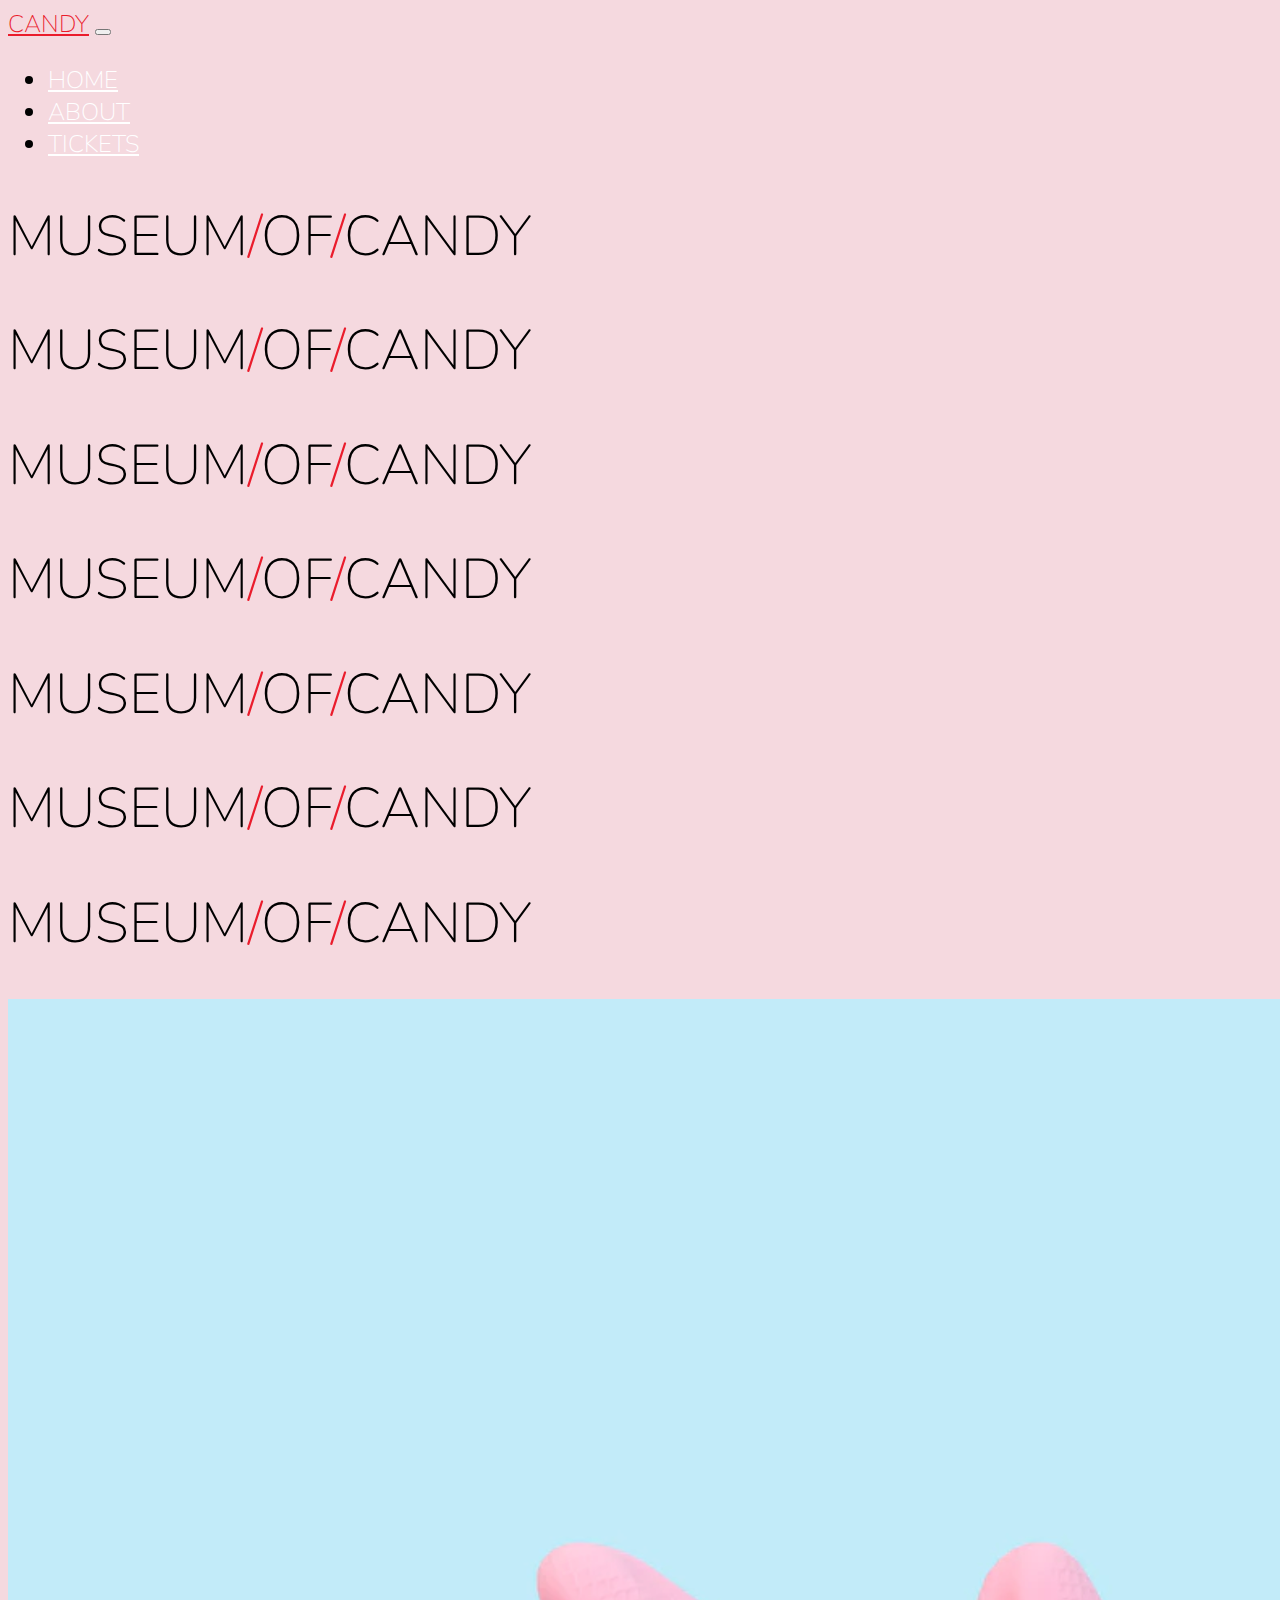
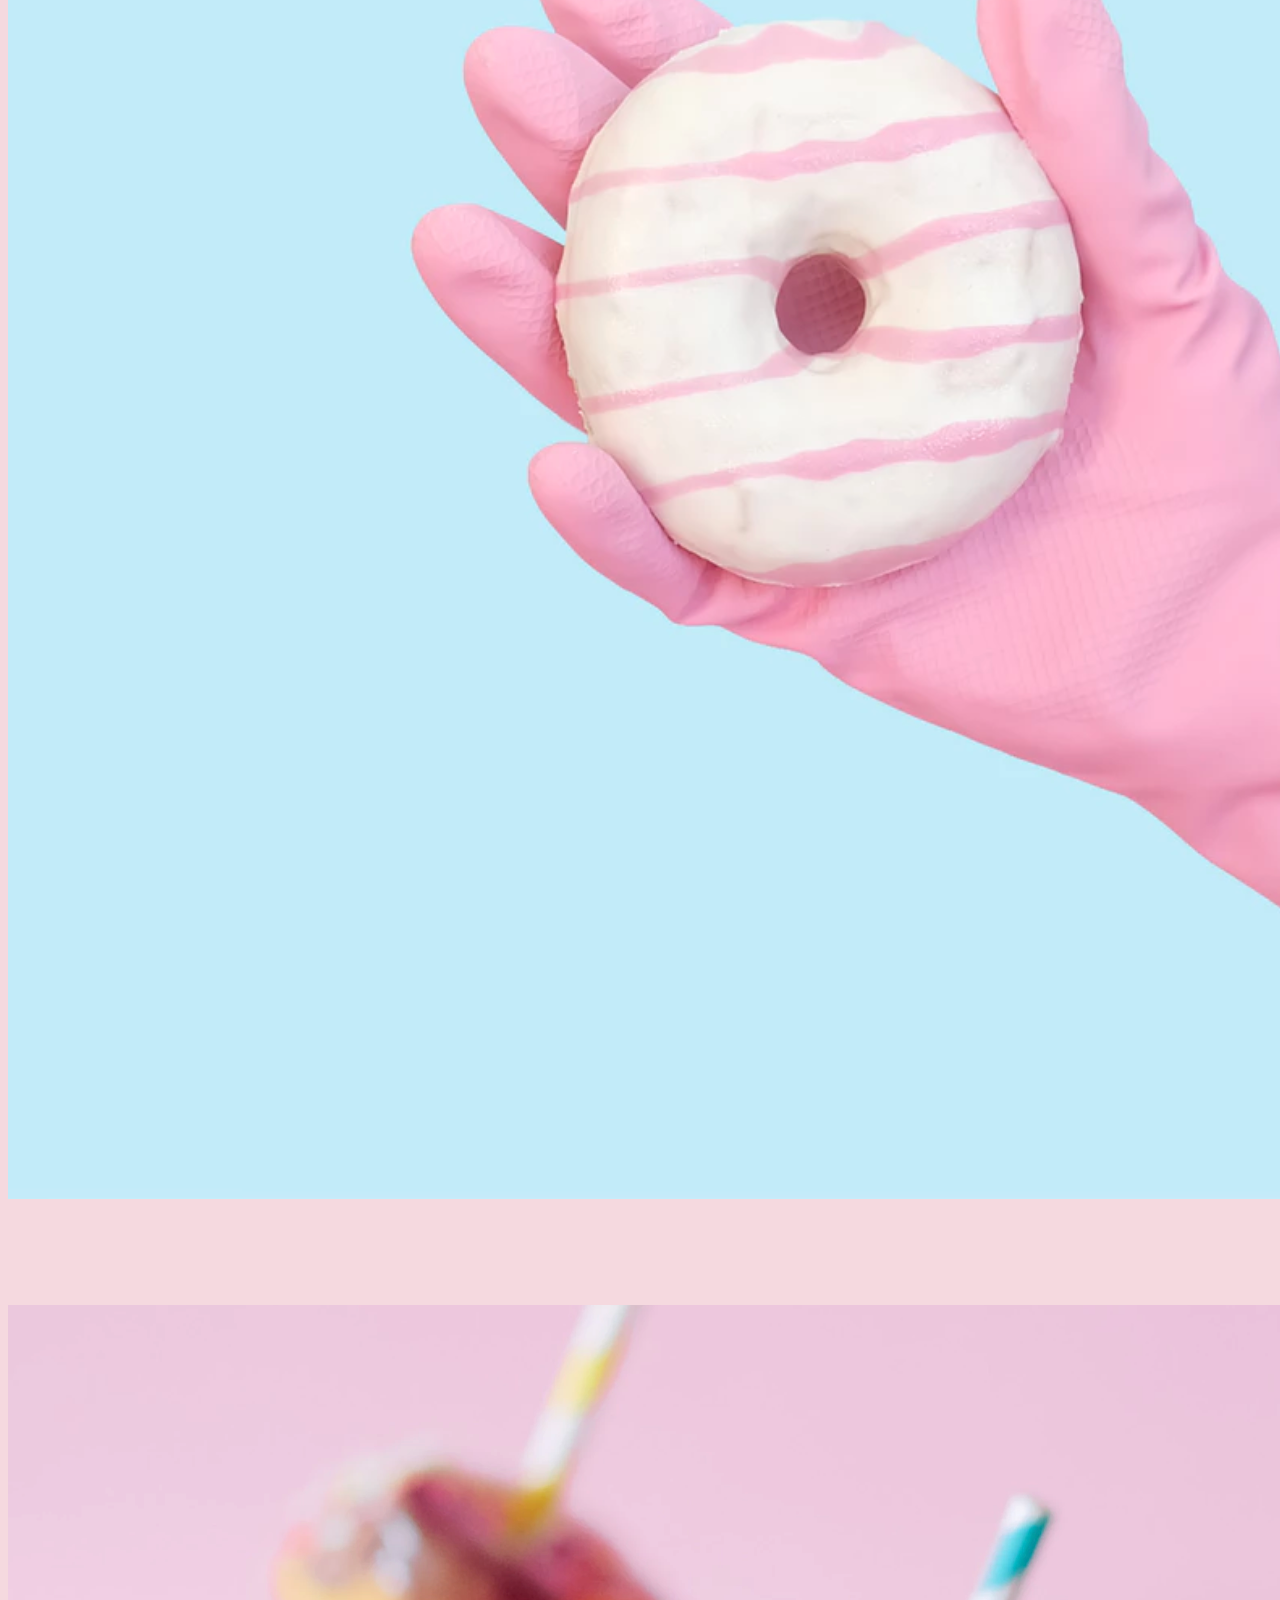
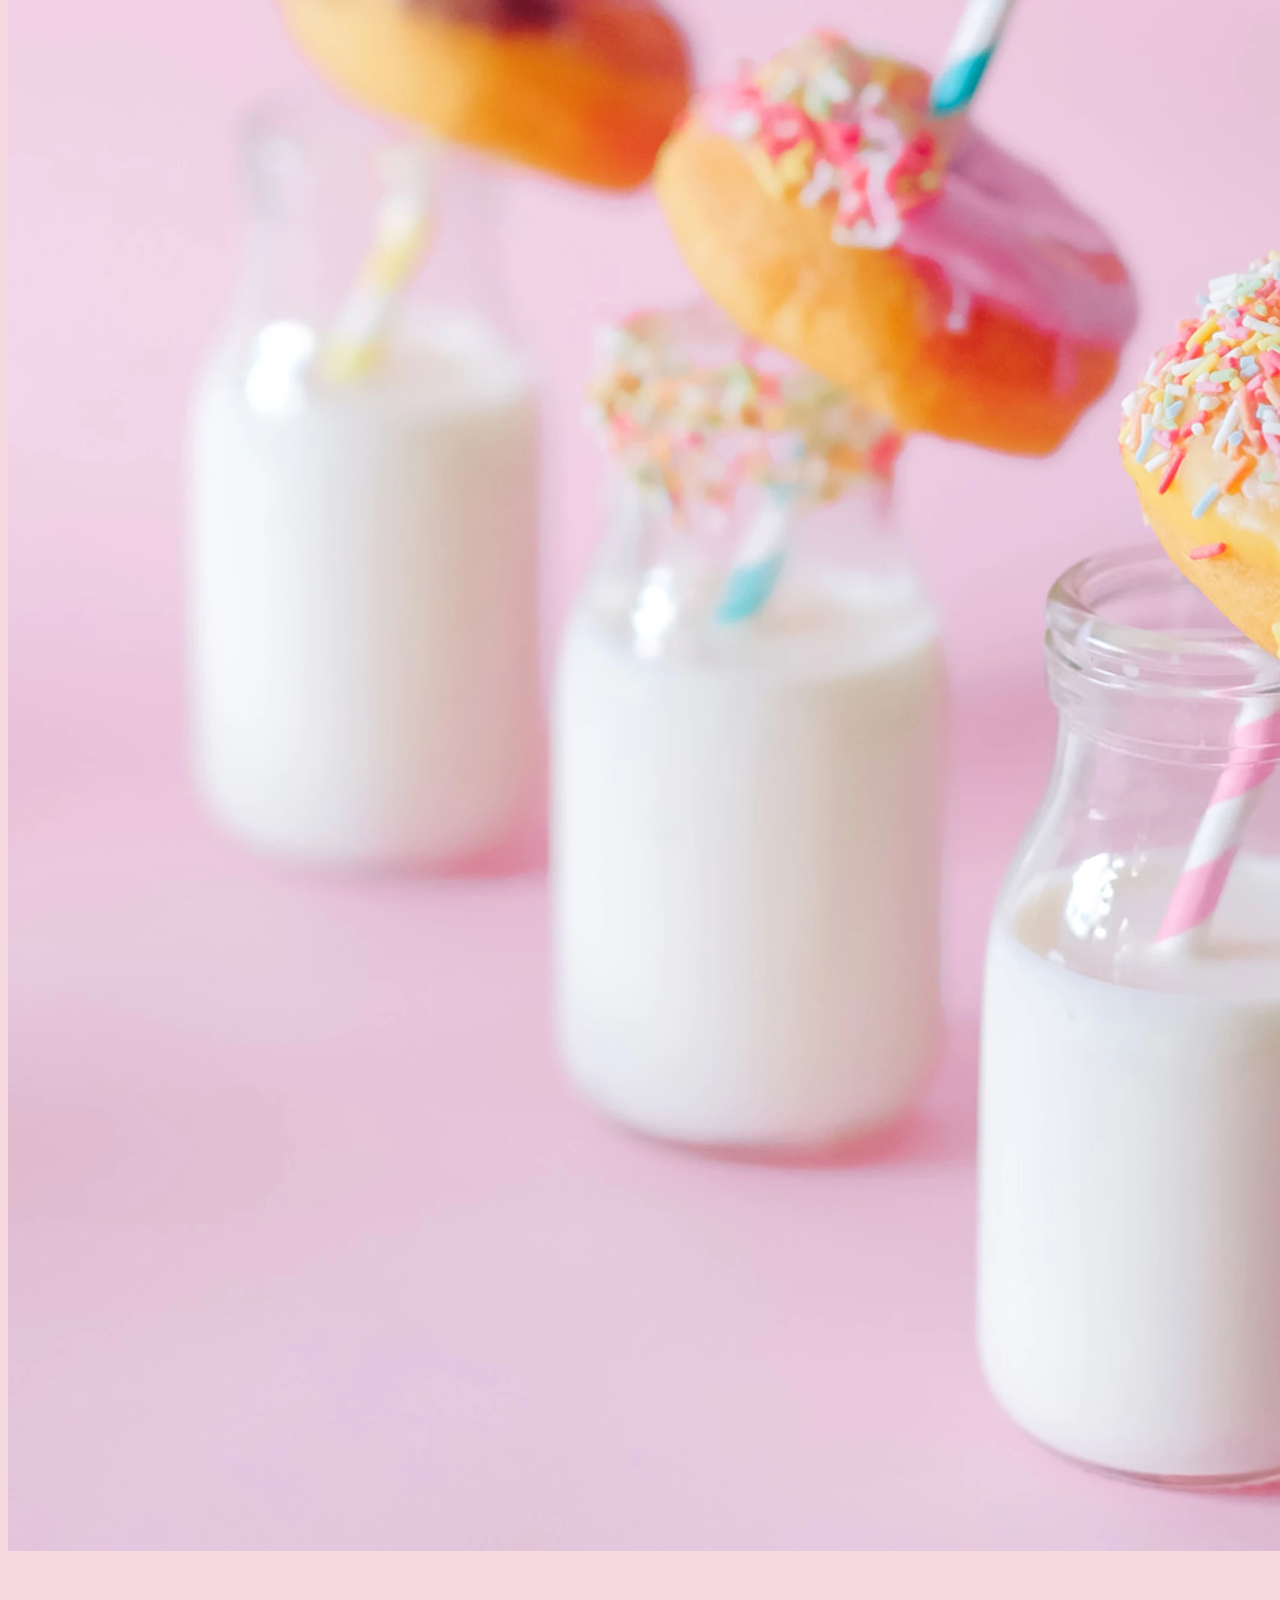
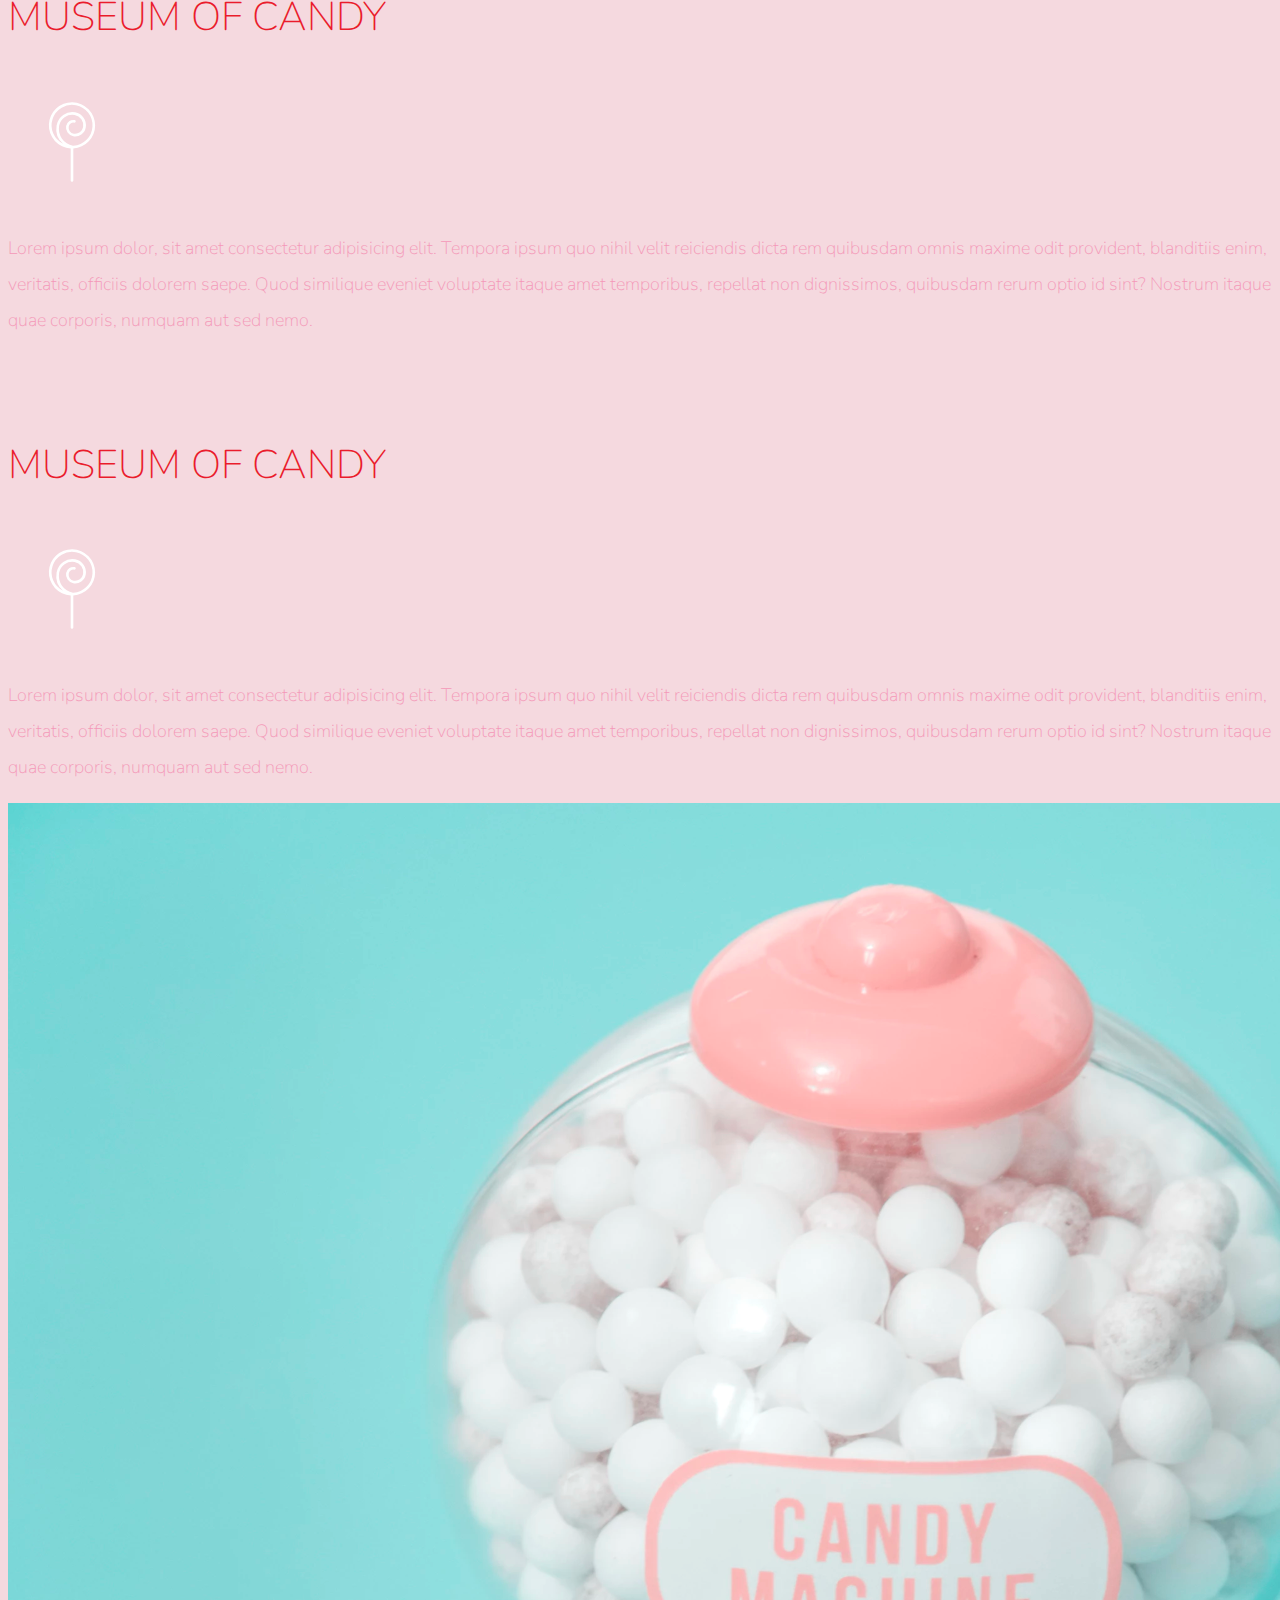
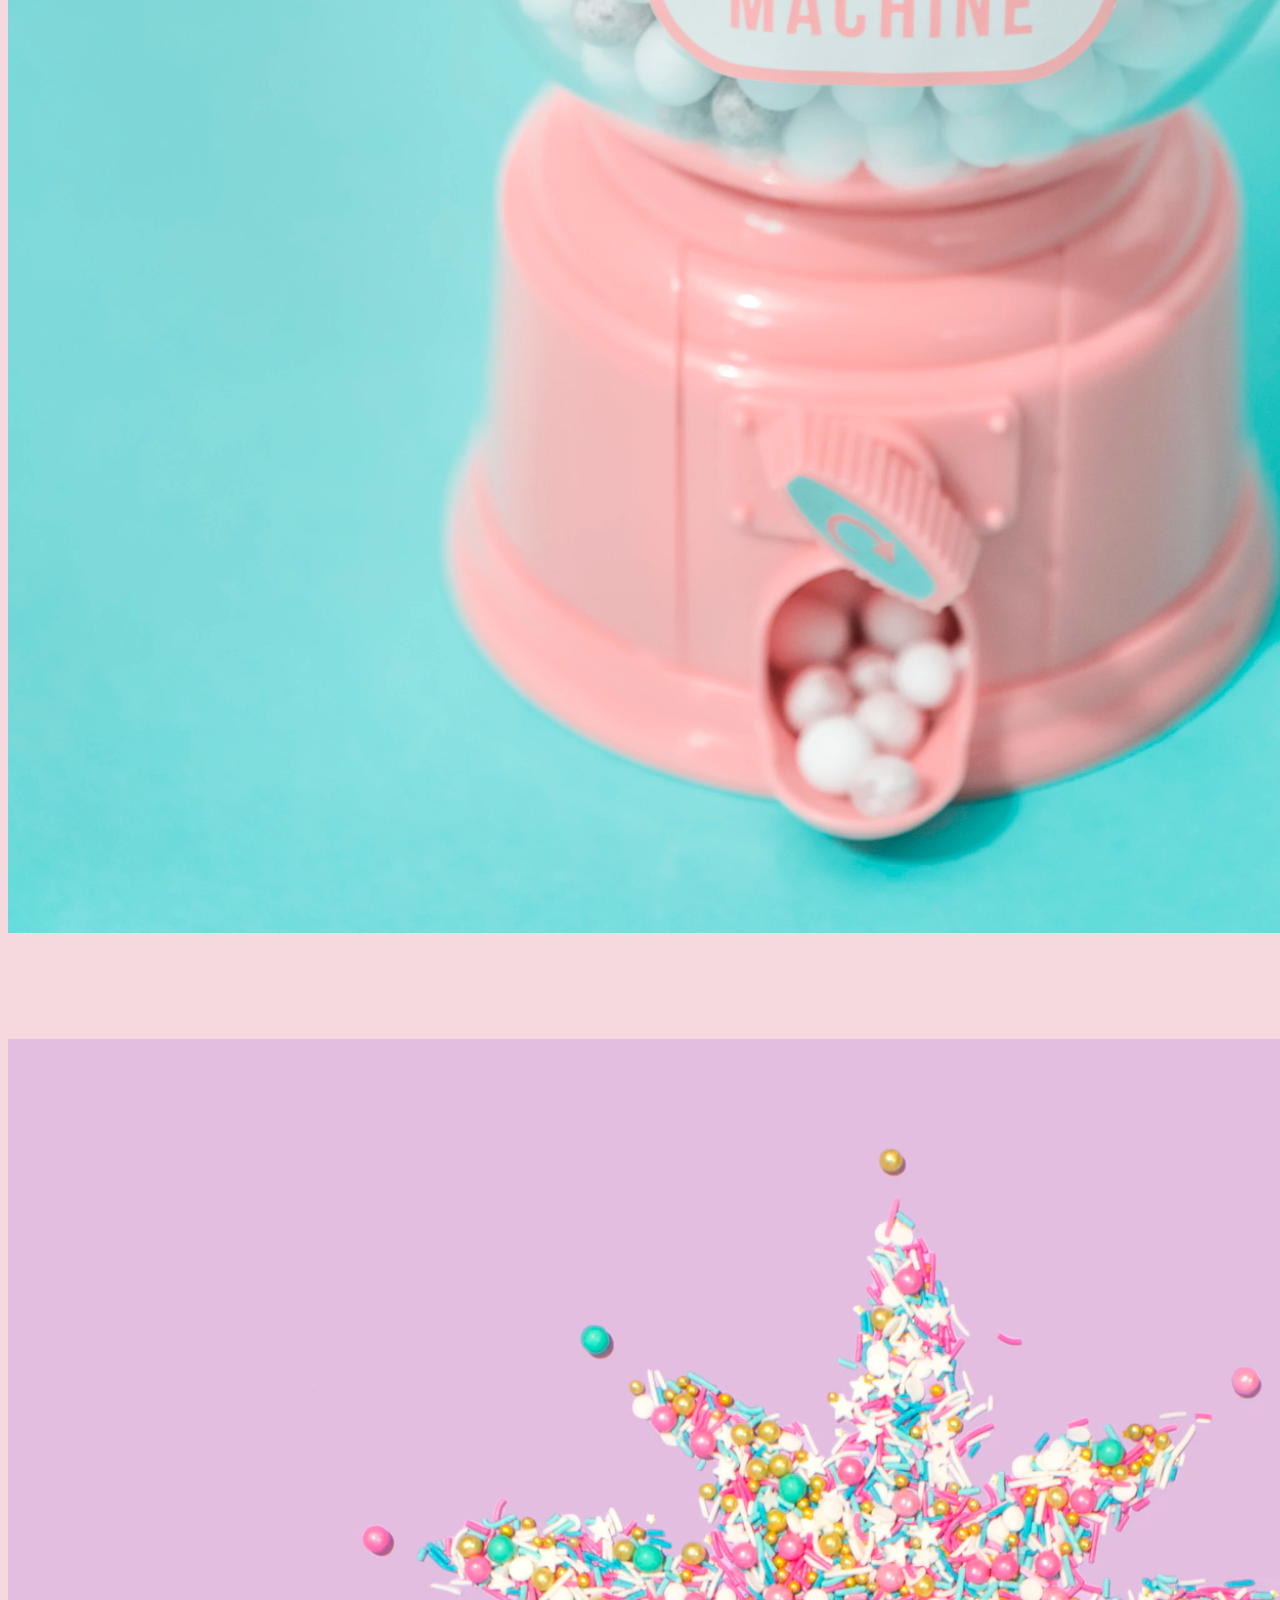
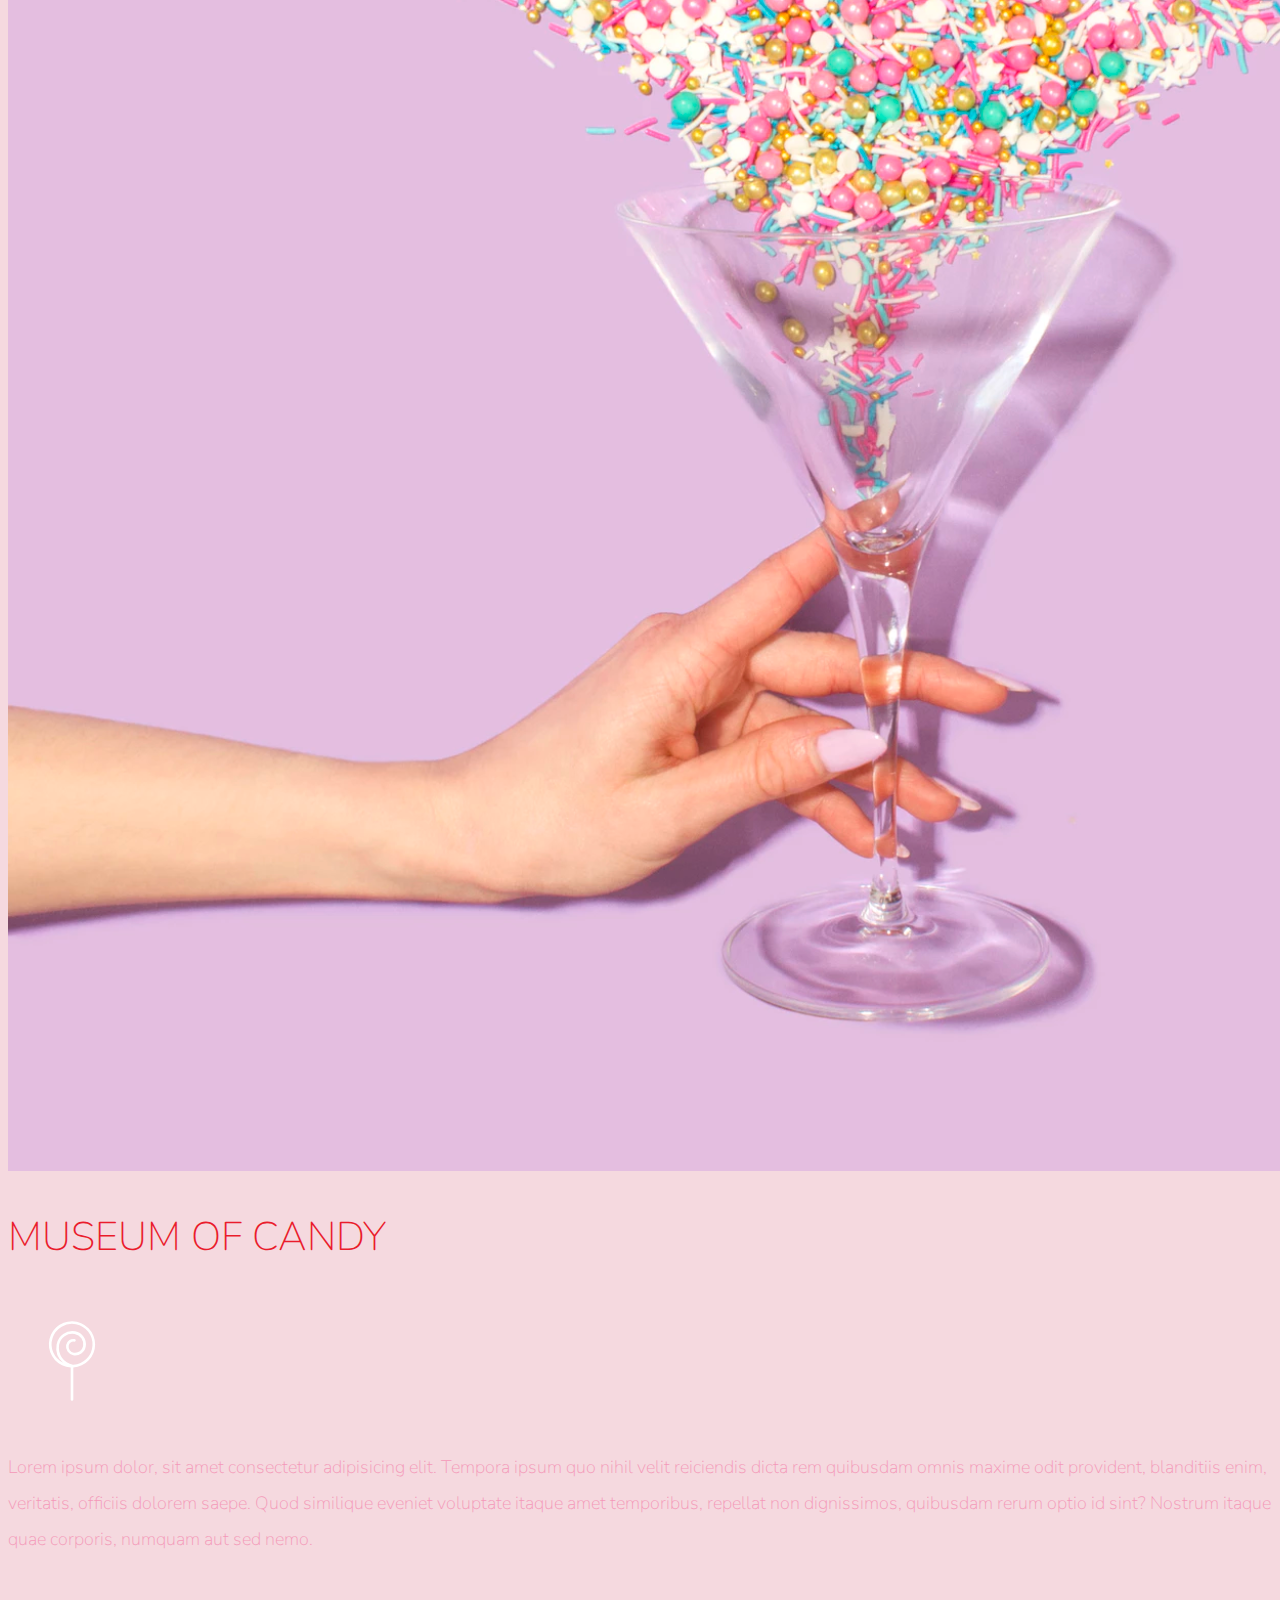
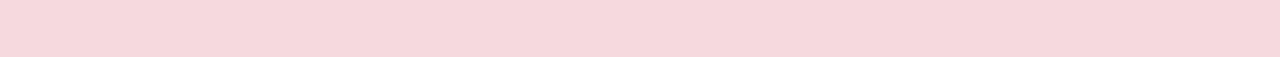
<file: Museum of candy/index.html>
<!DOCTYPE html>
<html lang="en">
  <head>
    <!-- Required meta tags -->
    <meta charset="utf-8" />
    <meta
      name="viewport"
      content="width=device-width, initial-scale=1, shrink-to-fit=no"
    />

    <!-- Google Font -->
    <link
      href="https://fonts.googleapis.com/css?family=Nunito:200,300,400,700"
      rel="stylesheet"
    />

    <!-- Bootstrap CSS -->
    <link
      href="https://cdn.jsdelivr.net/npm/bootstrap@5.1.3/dist/css/bootstrap.min.css"
      rel="stylesheet"
      integrity="sha384-1BmE4kWBq78iYhFldvKuhfTAU6auU8tT94WrHftjDbrCEXSU1oBoqyl2QvZ6jIW3"
      crossorigin="anonymous"
    />

    <!-- Custom CSS -->
    <link rel="stylesheet" href="app.css" />

    <title>Museum of Candy</title>
  </head>

  <body>
    <nav
      id="mainNavbar"
      class="navbar navbar-dark navbar-expand-md py-0 fixed-top"
    >
      <div class="container-fluid">
        <a href="/" class="navbar-brand">CANDY</a>
        <button
          class="navbar-toggler"
          data-bs-toggle="collapse"
          data-bs-target="#navLinks"
          aria-label="toggle navigation"
        >
          <span class="navbar-toggler-icon"></span>
        </button>
        <div class="collapse navbar-collapse" id="navLinks">
          <ul class="navbar-nav">
            <li class="nav-item">
              <a href="#" class="nav-link">HOME</a>
            </li>
            <li class="nav-item">
              <a href="#" class="nav-link">ABOUT</a>
            </li>
            <li class="nav-item">
              <a href="#" class="nav-link">TICKETS</a>
            </li>
          </ul>
        </div>
      </div>
    </nav>

    <section class="container-fluid px-0">
      <div class="row align-items-center content">
        <div class="col-lg-6">
          <div
            id="headingGroup"
            class="text-white text-center d-none d-lg-block"
          >
            <h1>Museum<span>/</span>Of<span>/</span>Candy</h1>
            <h1>Museum<span>/</span>Of<span>/</span>Candy</h1>
            <h1>Museum<span>/</span>Of<span>/</span>Candy</h1>
            <h1>Museum<span>/</span>Of<span>/</span>Candy</h1>
            <h1>Museum<span>/</span>Of<span>/</span>Candy</h1>
            <h1>Museum<span>/</span>Of<span>/</span>Candy</h1>
            <h1>Museum<span>/</span>Of<span>/</span>Candy</h1>
          </div>
        </div>
        <div class="col-lg-6">
          <img class="img-fluid" src="imgs/hand2.png" alt="hand" />
        </div>
      </div>
    </section>

    <section class="container-fluid px-0">
      <div class="row align-items-center content">
        <div class="col-md-6 order-2 order-md-1">
          <img class="img-fluid" src="imgs/milk.png" alt="milk" />
        </div>
        <div class="col-md-6 text-center order-1 order-md-2">
          <div class="row justify-content-center">
            <div class="col-10 col-lg-8 blurb mb-5 mb-md-0">
              <h2>MUSEUM OF CANDY</h2>
              <img
                class="d-none d-lg-inline"
                src="imgs/lolli_icon.png"
                alt="loli"
              />
              <p class="lead">
                Lorem ipsum dolor, sit amet consectetur adipisicing elit.
                Tempora ipsum quo nihil velit reiciendis dicta rem quibusdam
                omnis maxime odit provident, blanditiis enim, veritatis,
                officiis dolorem saepe. Quod similique eveniet voluptate itaque
                amet temporibus, repellat non dignissimos, quibusdam rerum optio
                id sint? Nostrum itaque quae corporis, numquam aut sed nemo.
              </p>
            </div>
          </div>
        </div>
      </div>

      <div class="row align-items-center content">
        <div class="col-md-6 text-center">
          <div class="row justify-content-center">
            <div class="col-10 col-lg-8 blurb mb-5 mb-md-0">
              <h2>MUSEUM OF CANDY</h2>
              <img
                class="d-none d-lg-inline"
                src="imgs/lolli_icon.png"
                alt="loli"
              />
              <p class="lead">
                Lorem ipsum dolor, sit amet consectetur adipisicing elit.
                Tempora ipsum quo nihil velit reiciendis dicta rem quibusdam
                omnis maxime odit provident, blanditiis enim, veritatis,
                officiis dolorem saepe. Quod similique eveniet voluptate itaque
                amet temporibus, repellat non dignissimos, quibusdam rerum optio
                id sint? Nostrum itaque quae corporis, numquam aut sed nemo.
              </p>
            </div>
          </div>
        </div>
        <div class="col-md-6">
          <img class="img-fluid" src="imgs/gumball.png" alt="milk" />
        </div>
      </div>

      <div class="row align-items-center content">
        <div class="col-md-6 order-2 order-md-1">
          <img class="img-fluid" src="imgs/sprinkles.png" alt="milk" />
        </div>
        <div class="col-md-6 text-center order-1 order-md-2">
          <div class="row justify-content-center">
            <div class="col-10 col-lg-8 blurb mb-5 mb-md-0">
              <h2>MUSEUM OF CANDY</h2>
              <img
                class="d-none d-lg-inline"
                src="imgs/lolli_icon.png"
                alt="loli"
              />
              <p class="lead">
                Lorem ipsum dolor, sit amet consectetur adipisicing elit.
                Tempora ipsum quo nihil velit reiciendis dicta rem quibusdam
                omnis maxime odit provident, blanditiis enim, veritatis,
                officiis dolorem saepe. Quod similique eveniet voluptate itaque
                amet temporibus, repellat non dignissimos, quibusdam rerum optio
                id sint? Nostrum itaque quae corporis, numquam aut sed nemo.
              </p>
            </div>
          </div>
        </div>
      </div>
    </section>

    <!-- Optional JavaScript -->
    <!-- jQuery first, then Popper.js, then Bootstrap JS -->
    <script
      src="https://cdn.jsdelivr.net/npm/bootstrap@5.1.3/dist/js/bootstrap.bundle.min.js"
      integrity="sha384-ka7Sk0Gln4gmtz2MlQnikT1wXgYsOg+OMhuP+IlRH9sENBO0LRn5q+8nbTov4+1p"
      crossorigin="anonymous"
    ></script>
    <script
      src="https://code.jquery.com/jquery-3.6.0.min.js"
      integrity="sha256-/xUj+3OJU5yExlq6GSYGSHk7tPXikynS7ogEvDej/m4="
      crossorigin="anonymous"
    ></script>

    <script>
      $(function () {
        $(document).scroll(function () {
          var $nav = $("#mainNavbar");
          $nav.toggleClass("scrolled", $(this).scrollTop() > $nav.height());
        });
      });
    </script>
  </body>
</html>
</file>
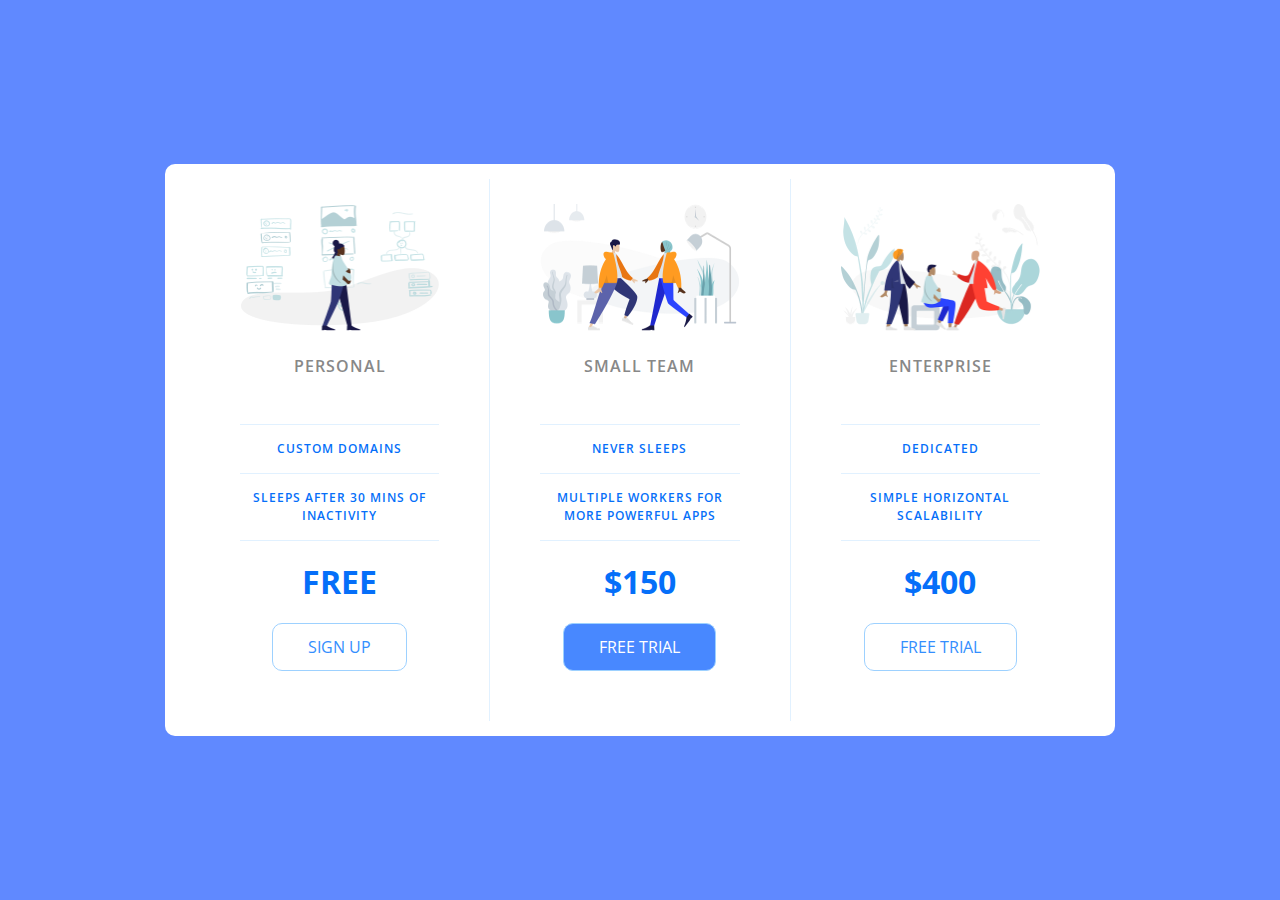
<file: PriceTable/index.html>
<!DOCTYPE html>
<html lang="en">

<head>
    <meta charset="UTF-8">
    <meta name="viewport" content="width=device-width, initial-scale=1.0">
    <title>Price Tiers</title>
    <link rel="stylesheet" href="https://fonts.googleapis.com/css?family=Open+Sans:400,600,700">
    <link rel="stylesheet" href="app.css">
</head>

<body>
    <div class="panel pricing-table">

        <div class="pricing-plan">
            <img src="icons/icon1.png" alt="" class="pricing-img">
            <h2 class="pricing-header">Personal</h2>
            <ul class="pricing-features">
                <li class="pricing-features-item">Custom domains</li>
                <li class="pricing-features-item">Sleeps after 30 mins of inactivity</li>
            </ul>
            <span class="pricing-price">Free</span>
            <a href="#/" class="pricing-button">Sign up</a>
        </div>

        <div class="pricing-plan">
            <img src="icons/icon2.png" alt="" class="pricing-img">
            <h2 class="pricing-header">Small team</h2>
            <ul class="pricing-features">
                <li class="pricing-features-item">Never sleeps</li>
                <li class="pricing-features-item">Multiple workers for more powerful apps</li>
            </ul>
            <span class="pricing-price">$150</span>
            <a href="#/" class="pricing-button is-featured">Free trial</a>
        </div>

        <div class="pricing-plan">
            <img src="icons/icon3.png" alt="" class="pricing-img">
            <h2 class="pricing-header">Enterprise</h2>
            <ul class="pricing-features">
                <li class="pricing-features-item">Dedicated</li>
                <li class="pricing-features-item">Simple horizontal scalability</li>
            </ul>
            <span class="pricing-price">$400</span>
            <a href="#/" class="pricing-button">Free trial</a>
        </div>

    </div>

</body>

</html>
</file>
<file: Museum of candy/app.css>
body {
  background-color: #f5d9df;
  font-family: "Nunito";
}

.content {
  margin-bottom: 100px;
}

#mainNavbar {
  font-size: 1.5rem;
  font-weight: 100;
}

#mainNavbar .nav-link {
  color: white;
}

#mainNavbar .nav-link:hover {
  color: #ea1c2c;
}

#mainNavbar .navbar-brand {
  color: #ea1c2c;
  font-size: 1.5rem;
}

#headingGroup h1 {
  text-transform: uppercase;
  font-weight: 100;
  font-size: 3.5rem;
}

#headingGroup span {
  color: #ea1c2c;
}

.blurb h2 {
  color: #ea1c2c;
  font-weight: 100;
  font-size: 2.5rem;
}

.blurb p {
  color: #f498b8;
  font-weight: 100;
  font-size: 1.125rem;
  line-height: 2;
}

.navbar.scrolled {
  background: rgb(222, 192, 222);
  transition: background 500ms;
}

@media (max-width: 1200px) {
  #headingGroup h1 {
    font-size: 3rem;
  }
}
</file>
<file: PriceTable/app.css>
html,
body,
div,
span,
applet,
object,
iframe,
h1,
h2,
h3,
h4,
h5,
h6,
p,
blockquote,
pre,
a,
abbr,
acronym,
address,
big,
cite,
code,
del,
dfn,
em,
img,
ins,
kbd,
q,
s,
samp,
small,
strike,
strong,
sub,
sup,
tt,
var,
b,
u,
i,
center,
dl,
dt,
dd,
ol,
ul,
li,
fieldset,
form,
label,
legend,
table,
caption,
tbody,
tfoot,
thead,
tr,
th,
td,
article,
aside,
canvas,
details,
embed,
figure,
figcaption,
footer,
header,
hgroup,
menu,
nav,
output,
ruby,
section,
summary,
time,
mark,
audio,
video {
  margin: 0;
  padding: 0;
  border: 0;
  font-size: 100%;
  font: inherit;
  vertical-align: baseline;
}
/* HTML5 display-role reset for older browsers */
article,
aside,
details,
figcaption,
figure,
footer,
header,
hgroup,
menu,
nav,
section {
  display: block;
}
body {
  line-height: 1;
}
ol,
ul {
  list-style: none;
}
blockquote,
q {
  quotes: none;
}
blockquote:before,
blockquote:after,
q:before,
q:after {
  content: "";
  content: none;
}
table {
  border-collapse: collapse;
  border-spacing: 0;
}

html {
  font-family: "Open Sans", sans-serif;
}

body {
  box-sizing: border-box;
  background-color: #6089ff;
  display: flex;
  justify-content: center;
  align-items: center;
  min-height: 100vh;
}

.panel {
  background-color: white;
  padding: 15px 25px;
  width: 100%;
  max-width: 900px;
  display: flex;
  flex-direction: column;
  text-align: center;
  text-transform: uppercase;
}

.pricing-plan {
  border-bottom: 1px solid #e1f1ff;
}

.pricing-plan:last-child {
  border-bottom: none;
}

.pricing-img {
  margin-bottom: 25px;
  max-width: 100%;
}

.pricing-header {
  color: #888;
  font-weight: 600;
  letter-spacing: 1px;
}

.pricing-features {
  margin: 50px 0 25px;
  color: #056ff9;
}

.pricing-features-item {
  font-weight: 600;
  letter-spacing: 1px;
  font-size: 12px;
  line-height: 1.5;
  padding: 15px 0;
  border-top: 1px solid #e1f1ff;
}
.pricing-features-item:last-child {
  border-bottom: 1px solid #e1f1ff;
}

.pricing-price {
  color: #056ff9;
  display: block;
  font-size: 32px;
  font-weight: 700;
}

.pricing-button {
  border: 1px solid #9dd1ff;
  border-radius: 10px;
  color: #348efe;
  display: inline-block;
  padding: 15px 35px;
  text-decoration: none;
  margin: 25px 0;
  transition: background-color 250ms ease-in-out;
}

.pricing-button:hover,
.pricing-button:focus {
  background-color: #e1f1ff;
}

.pricing-button.is-featured {
  background-color: #4888ff;
  color: white;
}

.pricing-button.is-featured:hover,
.pricing-button.is-featured:focus {
  background-color: #269aff;
}

@media (min-width: 900px) {
  .panel {
    flex-direction: row;
    border-radius: 10px;
  }

  .pricing-plan {
    border-bottom: none;
    border-right: 1px solid #e1f1ff;
    padding: 25px 50px;
  }
  .pricing-plan:last-child {
    border-right: none;
  }
}
</file>
